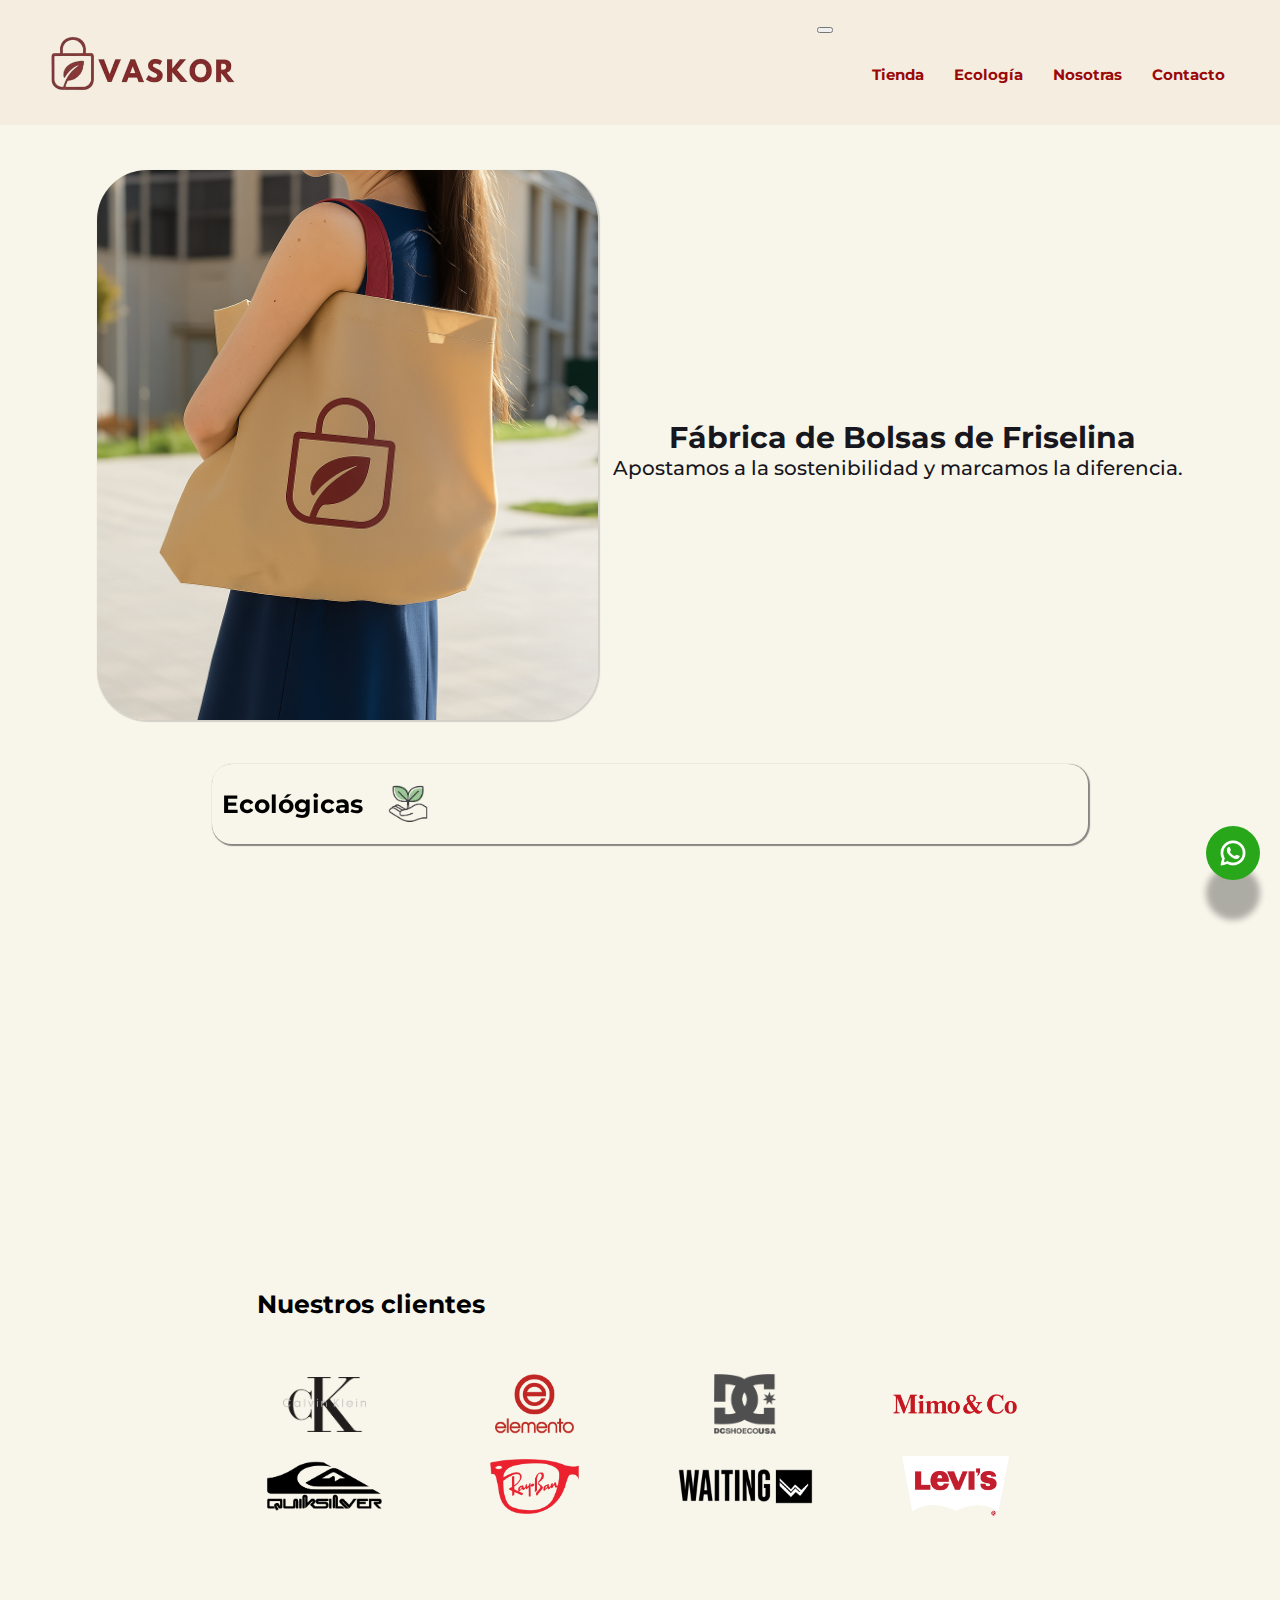
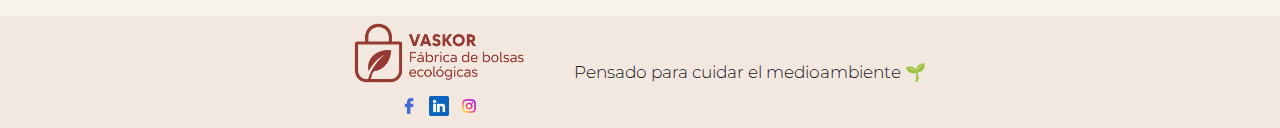
<file: index.html>
<!DOCTYPE html>
<html lang="es">
<head>
   <meta charset="UTF-8">
   <meta name="viewport" content="width=device-width, initial-scale=1.0">
   <link href="https://cdn.jsdelivr.net/npm/bootstrap@5.3.7/dist/css/bootstrap.min.css" rel="stylesheet" integrity="sha384-LN+7fdVzj6u52u30Kp6M/trliBMCMKTyK833zpbD+pXdCLuTusPj697FH4R/5mcr" crossorigin="anonymous">
   <title>Vaskor Bolsas</title>
   <link rel="shortcut icon" href="./assets/imgs/Loguito-removebg-preview.png" type="image/x-icon">
   <link rel="stylesheet" href="./styles/style.css">
   <link href="https://unpkg.com/aos@2.3.1/dist/aos.css" rel="stylesheet">

   <meta name="description" content="Vaskor Bolsas es una empresa líder en la fabricación de bolsas ecológicas de friselinas, personalizadas y reutilizables. Comprometidos con el medio ambiente, ofrecemos soluciones sostenibles en diversos tamaños y colores para empresas, ayudando a reducir el impacto ambiental. Descubre nuestras opciones para promover tu marca de forma ecológica.">
   <meta name="keywords" content="Bolsas ecológicas, Bolsas de tela, Bolsas de Tela No Tejida, Bolsas de TNT, TNT, Bolsas Reutilizables, Bolsas Personalizadas, Fabricante de Bolsas, Vaskor Bolsas, Bolsas Personalizadas Para Empresas, Bolsas Sostenibles, Bolsas al por mayor, Packaging, Curuzú Cuatiá, Corrientes, Argentina, Medio ambiente">
   <meta name="author" content="Cecilia Diaz Schaffer">
   <meta name="owner" content="Vaskor Bolsas">
</head>

<body>
   <header > 
      <div class="encabezado1">
         
         <nav class="navbar navbar-expand-lg ">
            <div class="logo-container">
               <a href="./index.html"><img src="./assets/imgs/logo-removebg-preview.png"alt="el logo de vaskor bolsas" class="logo"> </a>
            </div> 
            <div class="container-fluid">
               <a class="navbar-brand" href="#"></a>
               <button class="navbar-toggler" type="button" data-bs-toggle="collapse" data-bs-target="#navbarNav" aria-controls="navbarNav" aria-expanded="false" aria-label="Toggle navigation">
               <span class="navbar-toggler-icon"></span></button>
               <div class="collapse navbar-collapse" id="navbarNav">
                  <ul class="navbar-nav barradenavegacion">
                     <li class="nav-item">
                        <a class="nav-link" aria-current="page" href="./pages/tienda.html">Tienda</a>
                     </li>
                     <li class="nav-item">
                        <a class="nav-link" href="./pages/ecologia.html">Ecología</a>
                     </li>
                     <li class="nav-item">
                        <a class="nav-link" href="./pages/nosotras.html">Nosotras</a>
                     </li>
                     <li class="nav-item">
                        <a class="nav-link" href="./pages/contacto.html">Contacto</a>
                     </li>
                  </ul>
               </div>
         </div>
         </nav>
      </div>
   </header>

   <main>
      <div class="inicio"> 
         <section class="contenedorImg">
            <img src="./assets/bolsas/Copilot_20250711_211630.png" alt="foto" class="fotoinicio">
         </section>

         <div class="intro">
            <h2 class="fabrica">Fábrica de Bolsas de Friselina</h2>
            <p class="presentacion">Apostamos a la sostenibilidad y marcamos la diferencia.</p>
         </div>
      </div>

      <div class="intro2">
         <section class="imgs " data-aos="fade-right">
            <h3 class="caracteristicas">Ecológicas</h3>
            <img src="./assets/imgs/eco.png" alt="imgeco" class="imagen-caract">
         </section>
         <section class="imgs2" data-aos="fade-left">
            <h3 class="caracteristicas">Reutilizables</h3>
            <img src="./assets/imgs/reu.png" alt="imgreu" class="imagen-caract">
         </section>
         <section class="imgs" data-aos="fade-right">
            <h3 class="caracteristicas">Personalizadas</h3>
            <img src="./assets/imgs/personalizadas.png" alt="imgpers" class="imagen-caract">
         </section>
         <section class="imgs2" data-aos="fade-left">
            <h3 class="caracteristicas">Variedad de tamaños y colores</h3>
            <img src="./assets/imgs/variedades.png" alt="imgvar" class="imagen-caract">
         </section>
      </div>
      
      <div class="nuestrosClientes">
         <h3>Nuestros clientes</h3>
         <div class="clientes">
            <img src="./assets/imgs/CK.png" alt="ck" class="cliente55 imagen-hover ">
            <img src="./assets/imgs/elemento.png" alt="elemento" class="cliente60 imagen-hover ">
            <img src="./assets/imgs/DC.png" alt="DC" class="cliente60 imagen-hover ">
            <img src="./assets/imgs/m&c.png" alt="m&c" class="clienteM imagen-hover ">
            <img src="./assets/imgs/quicksilver.png" alt="quicksilver" class="clienteQ imagen-hover ">
            <img src="./assets/imgs/rayban.png" alt="rayban" class="cliente55 imagen-hover ">
            <img src="./assets/imgs/waiting.png" alt="waiting" class="clienteW imagen-hover ">
            <img src="./assets/imgs/levi's.png" alt="levis" class="cliente60 imagen-hover ">
         </div>
      </div>
   </main>

<footer>
   <div class="contactosFooter">
      <div class="logoContacto">
         <img src="./assets/imgs/logo vaskor fabrica de bolsas ecologicas.png" alt="logofooter" class="logoFooter"> 
         <div class="contactosF">
            <a href="https://www.facebook.com/">
            <img src="./assets/imgs/facebook (1).png" alt="loguitofb" class="logoContacto "></a>

            <a href="https://www.linkedin.com/">
            <img src="./assets/imgs/linkedin.png" alt="loguitolkn" class="logoContacto"></a>

            <a href="https://www.instagram.com/vaskorbolsas_/">
            <img src="./assets/imgs/instagram (1).png" alt="loguitoig" class="logoContacto"></a>
         </div>
      </div>

      <div>
         <p class="piepie">Pensado para cuidar el medioambiente 🌱</p>
      </div>
   </div>

   <a href="https://web.whatsapp.com/" class="bt-wpp" target="_blank" aria-label="Contactanos por Whatsapp"><img src="./assets/imgs/whatsapp (1).png" alt="Whatsapp" class="wpp"></a>
</footer>

<script src="https://unpkg.com/aos@2.3.1/dist/aos.js"></script>
<script>
   AOS.init();
</script>
<script src="https://cdn.jsdelivr.net/npm/bootstrap@5.3.7/dist/js/bootstrap.bundle.min.js" integrity="sha384-ndDqU0Gzau9qJ1lfW4pNLlhNTkCfHzAVBReH9diLvGRem5+R9g2FzA8ZGN954O5Q" crossorigin="anonymous"></script>
</body>
</html>
</file>
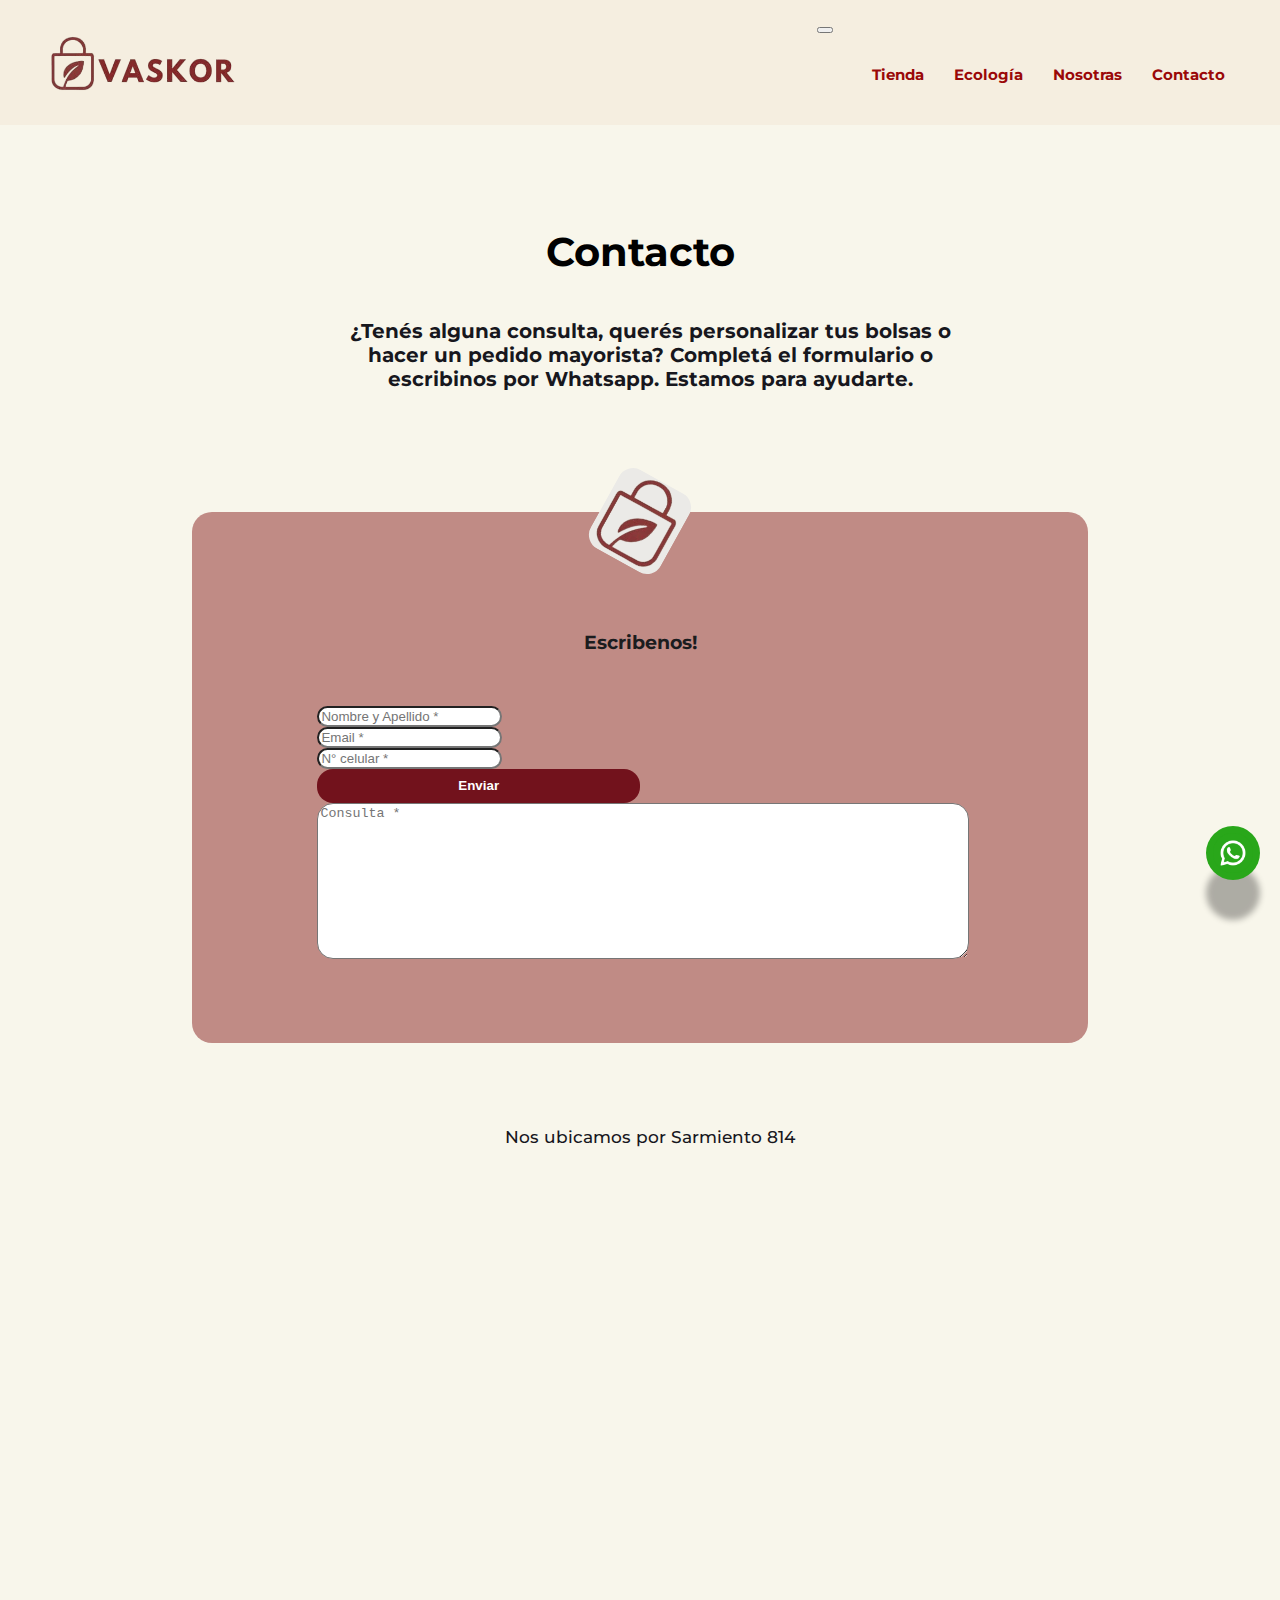
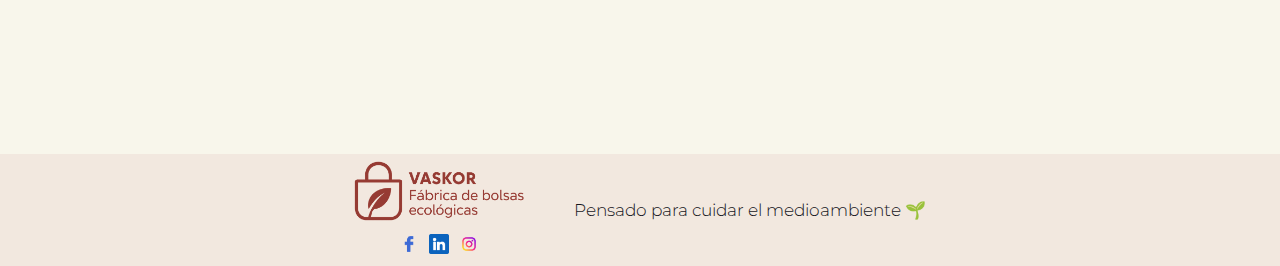
<file: pages/contacto.html>
<!DOCTYPE html>
<html lang="en">
<head>
    <meta charset="UTF-8">
    <meta name="viewport" content="width=device-width, initial-scale=1.0">
    <link href="https://cdn.jsdelivr.net/npm/bootstrap@5.3.7/dist/css/bootstrap.min.css" rel="stylesheet" integrity="sha384-LN+7fdVzj6u52u30Kp6M/trliBMCMKTyK833zpbD+pXdCLuTusPj697FH4R/5mcr" crossorigin="anonymous">
    <title>Vaskor Bolsas - Contacto</title>
    <link rel="shortcut icon" href="../assets/imgs/Loguito-removebg-preview.png" type="image/x-icon">
    <link rel="stylesheet" href="../styles/style.css">
    <meta name="description" content="¿Querés hacer un pedido o tenés dudas? Contactanos en Vaskor Bolsas. Respondemos rápido y asesoramos en todo el proceso. ¡Esbribinos!">
    <meta name="keywords" content="Bolsas ecológicas, Bolsas de tela, Bolsas de Tela No Tejida, Bolsas de TNT, TNT, Bolsas Reutilizables, Bolsas Personalizadas, Fabricante de Bolsas, Vaskor Bolsas, Bolsas Personalizadas Para Empresas, Bolsas Sostenibles, Bolsas al por mayor, Packaging, Curuzú Cuatiá, Corrientes, Argentina, Medio ambiente,Contacto, Contactate, Whatsapp, Sugerencias, Facebook, linkedin, Instagram, Formulario, Consultas de presupuesto, Consultas">
    <meta name="author" content="Cecilia Diaz Schaffer">
    <meta name="owner" content="Vaskor Bolsas">
</head>

<body>
    <header>
        <div class="encabezado1">
            <nav class="navbar navbar-expand-lg ">
                <div class="logo-container">
                    <a href="../index.html"><img src="../assets/imgs/logo-removebg-preview.png"alt="el logo de vaskor bolsas" class="logo"> </a>
                </div> 
                <div class="container-fluid">
                    <a class="navbar-brand" href="#"></a>
                    <button class="navbar-toggler" type="button" data-bs-toggle="collapse" data-bs-target="#navbarNav" aria-controls="navbarNav" aria-expanded="false" aria-label="Toggle navigation">
                    <span class="navbar-toggler-icon"></span></button>
                <div class="collapse navbar-collapse" id="navbarNav">
                    <ul class="navbar-nav barradenavegacion">
                        <li class="nav-item">
                            <a class="nav-link " aria-current="page" href="../pages/tienda.html">Tienda</a>
                        </li>
                        <li class="nav-item">
                            <a class="nav-link" href="../pages/ecologia.html">Ecología</a>
                        </li>
                        <li class="nav-item">
                            <a class="nav-link " href="../pages/nosotras.html">Nosotras</a>
                        </li>
                        <li class="nav-item">
                            <a class="nav-link active" href="#">Contacto</a>
                        </li>
                    </ul>
                </div>
            </div>
        </nav>
    </div>
</header>

<main>
    <div class="contactoinicio">
        <h1 class="contacto">Contacto</h1>
        <h2 class="sub-contacto">¿Tenés alguna consulta, querés personalizar tus bolsas o hacer un pedido mayorista? Completá el formulario o escribinos por Whatsapp. Estamos para ayudarte.</h2>
    </div>
    <div class="container contact-form ">
        <div class="contact-image">
            <img src="../assets/imgs/Loguito-removebg-preview.png" alt="rocket_contact"/>
        </div>
        <form method="post">
            <h3>Escribenos!</h3>
            <div class="row">
                <div class="col-md-6">
                    <div class="form-group">
                        <input type="text" name="txtName" class="form-control" placeholder="Nombre y Apellido *" value="" />
                    </div>
                    <div class="form-group">
                        <input type="text" name="txtEmail" class="form-control" placeholder="Email *" value="" />
                    </div>
                    <div class="form-group">
                        <input type="text" name="txtPhone" class="form-control" placeholder="N° celular *" value="" />
                    </div>
                    <div class="form-group">
                        <input type="submit" name="btnSubmit" class="btnContact" value="Enviar" />
                    </div>
                </div>
                <div class="col-md-6">
                    <div class="form-group">
                        <textarea name="txtMsg" class="form-control" placeholder="Consulta *" style="width: 100%; height: 150px;"></textarea>
                    </div>
                </div>
            </div>
        </form>
    </div>

    <Section class="contactos ">
        <p class="redessociales">Nos ubicamos por Sarmiento 814 </p>
        <iframe class="mapa" src="https://www.google.com/maps/embed?pb=!1m18!1m12!1m3!1d3327.364309447805!2d-58.063841624619386!3d-29.788540275053474!2m3!1f0!2f0!3f0!3m2!1i1024!2i768!4f13.1!3m3!1m2!1s0x9452925c616ab5ad%3A0xf9cc2f168c032746!2sSarmiento%20814%2C%20W3460%20Curuz%C3%BA%20Cuati%C3%A1%2C%20Corrientes!5e1!3m2!1ses!2sar!4v1750044156546!5m2!1ses!2sar" width="600" height="450" style="border:0;" allowfullscreen="" loading="lazy" referrerpolicy="no-referrer-when-downgrade"></iframe>
    </Section>
</main>

<footer>
    <div class="contactosFooter">
        <div class="logoContacto">
            <img src="../assets/imgs/logo vaskor fabrica de bolsas ecologicas.png" alt="logofooter" class="logoFooter"> 
            <div class="contactosF">
                <a href="https://www.facebook.com/">
                <img src="../assets/imgs/facebook (1).png" alt="loguitofb" class="logoContacto "></a>

                <a href="https://www.linkedin.com/">
                <img src="../assets/imgs/linkedin.png" alt="loguitolkn" class="logoContacto"></a>

                <a href="https://www.instagram.com/vaskorbolsas_/">
                <img src="../assets/imgs/instagram (1).png" alt="loguitoig" class="logoContacto"></a>
            </div>
        </div>
            
    <div>
        <p class="piepie">Pensado para cuidar el medioambiente 🌱</p>
    </div>

    <a href="https://web.whatsapp.com/" class="bt-wpp" target="_blank" aria-label="Contactanos por Whatsapp"><img src="../assets/imgs/whatsapp (1).png" alt="Whatsapp" class="wpp"></a>
    </div>
</footer>

<script src="https://cdn.jsdelivr.net/npm/bootstrap@5.3.7/dist/js/bootstrap.bundle.min.js" integrity="sha384-ndDqU0Gzau9qJ1lfW4pNLlhNTkCfHzAVBReH9diLvGRem5+R9g2FzA8ZGN954O5Q" crossorigin="anonymous"></script>
</body>
</html>
</file>
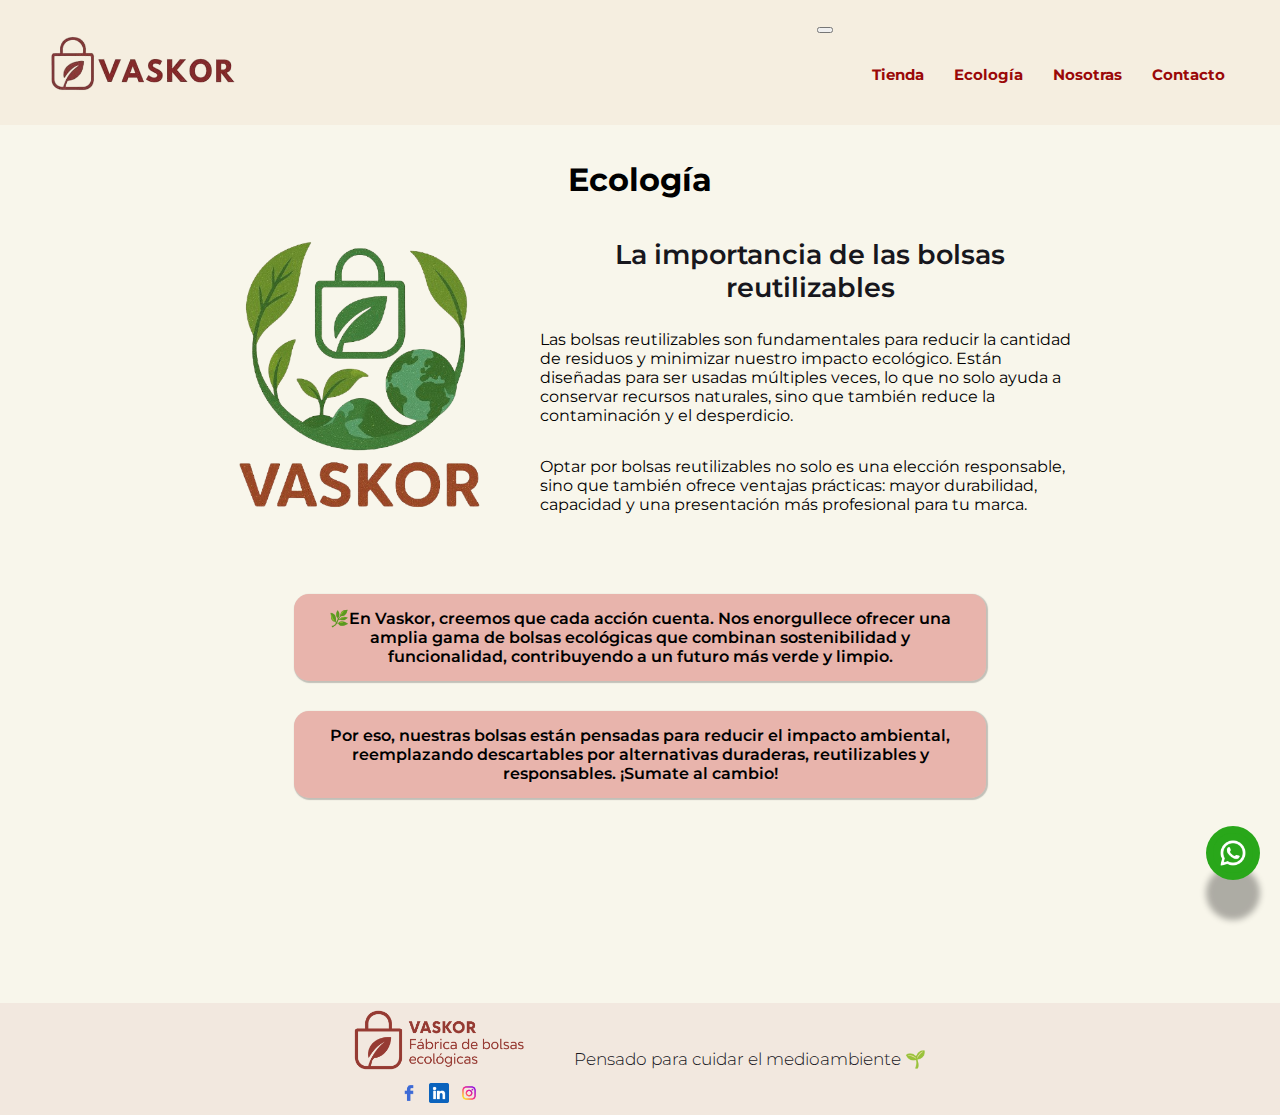
<file: pages/ecologia.html>
<!DOCTYPE html>
<html lang="en">
<head>
    <meta charset="UTF-8">
    <meta name="viewport" content="width=device-width, initial-scale=1.0">
    <link href="https://cdn.jsdelivr.net/npm/bootstrap@5.3.7/dist/css/bootstrap.min.css" rel="stylesheet" integrity="sha384-LN+7fdVzj6u52u30Kp6M/trliBMCMKTyK833zpbD+pXdCLuTusPj697FH4R/5mcr" crossorigin="anonymous">
    <title>Vaskor Bolsas . Ecología</title>
    <link rel="shortcut icon" href="../assets/imgs/Loguito-removebg-preview.png" type="image/x-icon">
    <link rel="stylesheet" href="../styles/style.css">
    <meta name="description" content="En Vaskor Bolsas promovemos el consumo responsable con bolsas reutilizsables y ecoológicas. Elegí una opción sustentable y cuidá el planeta con cada compra.">
    <meta name="keywords" content="Bolsas ecológicas, Bolsas de tela, Bolsas de Tela No Tejida, Bolsas de TNT, TNT, Bolsas Reutilizables, Bolsas Personalizadas, Fabricante de Bolsas, Vaskor Bolsas, Bolsas Personalizadas Para Empresas, Bolsas Sostenibles, Bolsas al por mayor, Packaging, Curuzú Cuatiá, Corrientes, Argentina, Medio ambiente, Eco, Ecológico, Reutilizable, Sostenible, Durabilidad, Recursos Naturales, Verde, Limpio, Descartables, Impacto ambiental">
    <meta name="author" content="Cecilia Diaz Schaffer">
    <meta name="owner" content="Vaskor Bolsas">

</head>
<body>
    <header>
        <div class="encabezado1">
            <nav class="navbar navbar-expand-lg ">
                <div class="logo-container">
                    <a href="../index.html"><img src="../assets/imgs/logo-removebg-preview.png"alt="el logo de vaskor bolsas" class="logo"> </a>
                </div> 
                <div class="container-fluid">
                    <a class="navbar-brand" href="#"></a>
                    <button class="navbar-toggler" type="button" data-bs-toggle="collapse" data-bs-target="#navbarNav" aria-controls="navbarNav" aria-expanded="false" aria-label="Toggle navigation">
                    <span class="navbar-toggler-icon"></span></button>
                    <div class="collapse navbar-collapse" id="navbarNav">
                        <ul class="navbar-nav barradenavegacion">
                            <li class="nav-item">
                                <a class="nav-link " aria-current="page" href="../pages/tienda.html">Tienda</a>
                            </li>
                            <li class="nav-item">
                                <a class="nav-link active" href="#">Ecología</a>
                            </li>
                            <li class="nav-item">
                                <a class="nav-link " href="../pages/nosotras.html">Nosotras</a>
                            </li>
                            <li class="nav-item">
                                <a class="nav-link " href="../pages/contacto.html">Contacto</a>
                            </li>
                        </ul>
                    </div>
                </div>
            </nav>
        </div>
    </header>


    <main>
        <div class="principal ">
            <h1 class="tituloeco">Ecología</h1>
            <div class="contenido-eco">
                <img src="../assets/bolsas/Copilot_20250719_095212-removebg-preview.png" alt="vaskoreco" class="vaskoreco">
                <div class="parrafoseco">
                    <h2 class="subt-eco"> La importancia de las bolsas reutilizables</h2>
                    <p class="parrafo-eco">Las bolsas reutilizables son fundamentales para reducir la cantidad de residuos y minimizar nuestro impacto ecológico. Están diseñadas para ser usadas múltiples veces, lo que no solo ayuda a conservar recursos naturales, sino que también reduce la contaminación y el desperdicio.</p>
                    <p class="parrafo-eco">Optar por bolsas reutilizables no solo es una elección responsable, sino que también ofrece ventajas prácticas: mayor durabilidad, capacidad y una presentación más profesional para tu marca.</p>
                </div>
            </div>
            <div class="contenido-eco2" >
                <p class="parrafo-eco1">🌿En Vaskor, creemos que cada acción cuenta. Nos enorgullece ofrecer una amplia gama de bolsas ecológicas que combinan sostenibilidad y funcionalidad, contribuyendo a un futuro más verde y limpio. </p>
                <p class="parrafo-eco1"> Por eso, nuestras bolsas están pensadas para reducir el impacto ambiental, reemplazando descartables por alternativas duraderas, reutilizables y responsables. ¡Sumate al cambio!</p>
            </div>
        </div>
    </main>

    <footer>
        <div class="contactosFooter">
            <div class="logoContacto">
                <img src="../assets/imgs/logo vaskor fabrica de bolsas ecologicas.png" alt="logofooter" class="logoFooter"> 
                <div class="contactosF">
                    <a href="https://www.facebook.com/">
                    <img src="../assets/imgs/facebook (1).png" alt="loguitofb" class="logoContacto "></a>

                    <a href="https://www.linkedin.com/">
                    <img src="../assets/imgs/linkedin.png" alt="loguitolkn" class="logoContacto"></a>

                    <a href="https://www.instagram.com/vaskorbolsas_/">
                    <img src="../assets/imgs/instagram (1).png" alt="loguitoig" class="logoContacto"></a>
                </div>
            </div>
                
            <div>
                <p class="piepie">Pensado para cuidar el medioambiente 🌱</p>
            </div>
        </div>
    <a href="https://web.whatsapp.com/" class="bt-wpp" target="_blank" aria-label="Contactanos por Whatsapp"><img src="../assets/imgs/whatsapp (1).png" alt="Whatsapp" class="wpp"></a>
    </footer>
<script src="https://cdn.jsdelivr.net/npm/bootstrap@5.3.7/dist/js/bootstrap.bundle.min.js" integrity="sha384-ndDqU0Gzau9qJ1lfW4pNLlhNTkCfHzAVBReH9diLvGRem5+R9g2FzA8ZGN954O5Q" crossorigin="anonymous"></script>

</body>
</html>
</file>
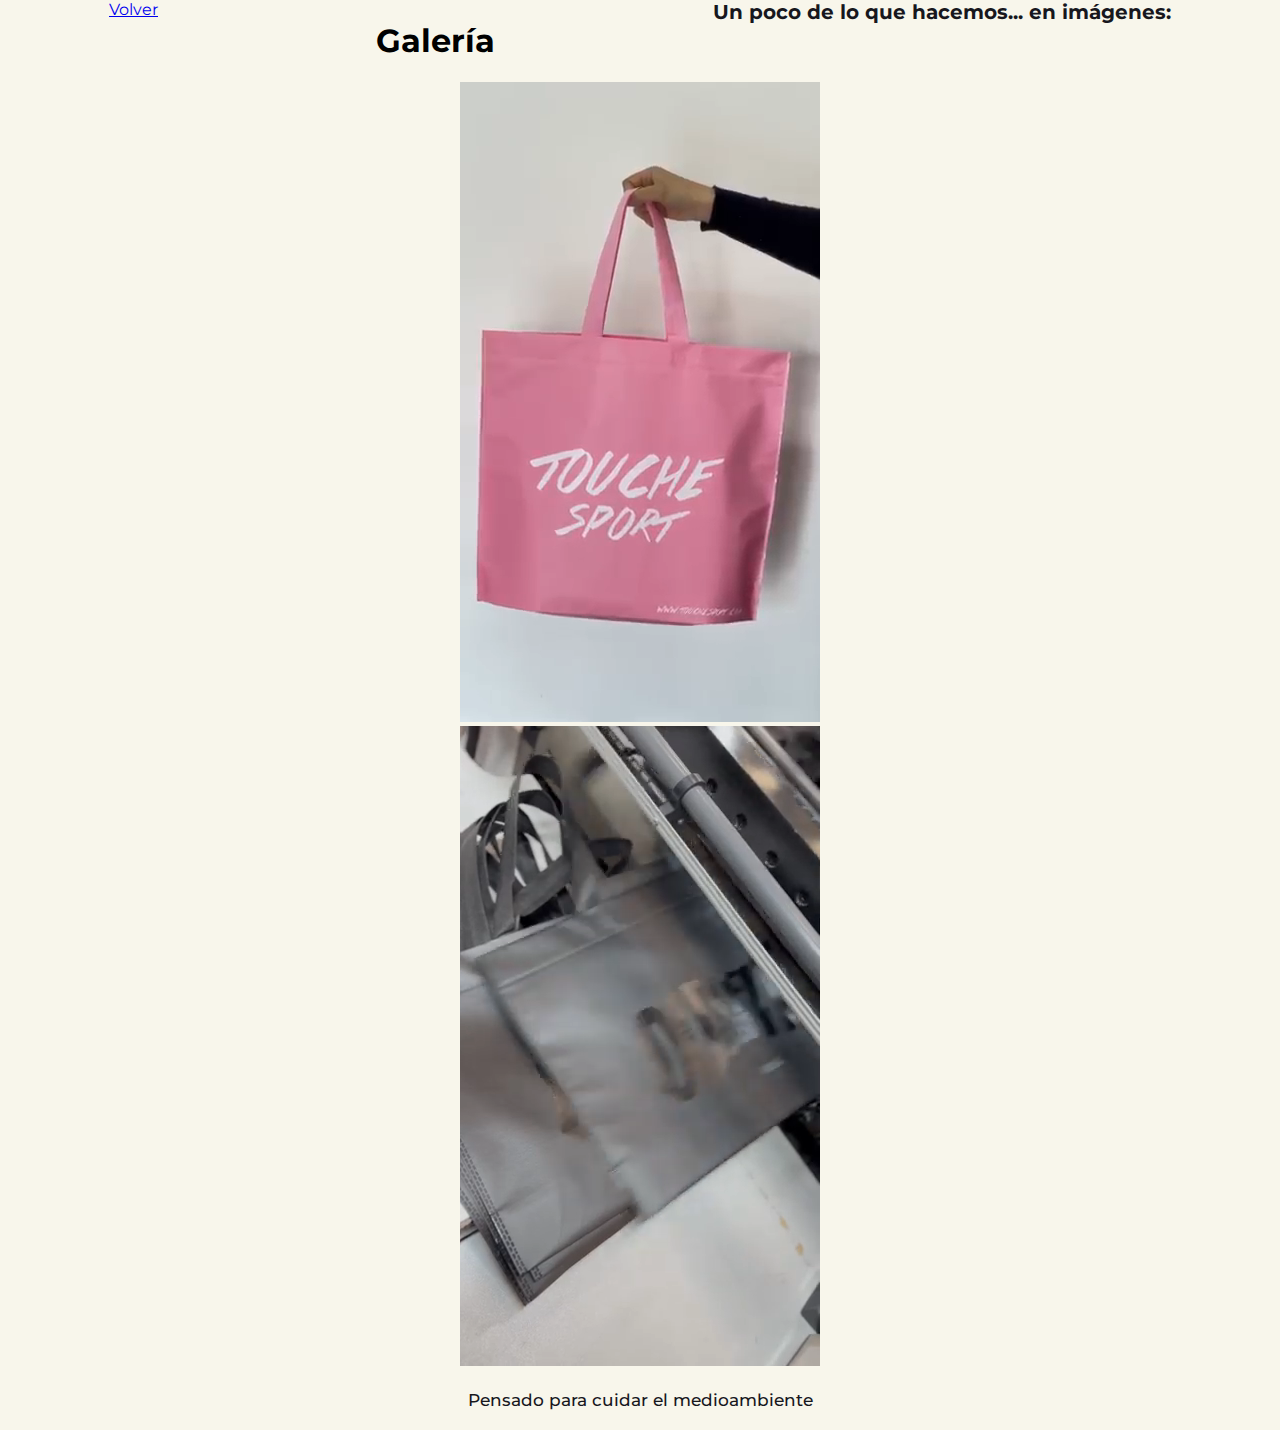
<file: pages/galeria.html>
<!DOCTYPE html>
<html lang="en">
<head>
    <meta charset="UTF-8">
    <meta name="viewport" content="width=device-width, initial-scale=1.0">
    <title>Vaskor Bolsas . Galería</title>
    <link rel="shortcut icon" href="../assets/imgs/Loguito-removebg-preview.png" type="image/x-icon">
    <link rel="stylesheet" href="../styles/styles.css">
</head>
<body>
    <header class="encabezado-galeria">
        <nav class="volverinicio">   
            <a href="../index.html" class="pie-vaskor">Volver</a></nav>
        <h1 class="galeria">Galería</h1>
        <h2 class="parrafo-galeria">Un poco de lo que hacemos... en imágenes:</h2>
        
    </header>
</body>

    <main class="videos">
        <section>
            <video src="../assets/bolsas/4.mp4" muted autoplay loop class="video1"></video>
        </section>

        <section>
            <video src="../assets/bolsas/5.mp4" muted autoplay loop class="video1"></video> 
        </section>

    </main>


    <footer class="footer">
        <p class="piepie">Pensado para cuidar el medioambiente</p>
    </footer>
</html>
</file>
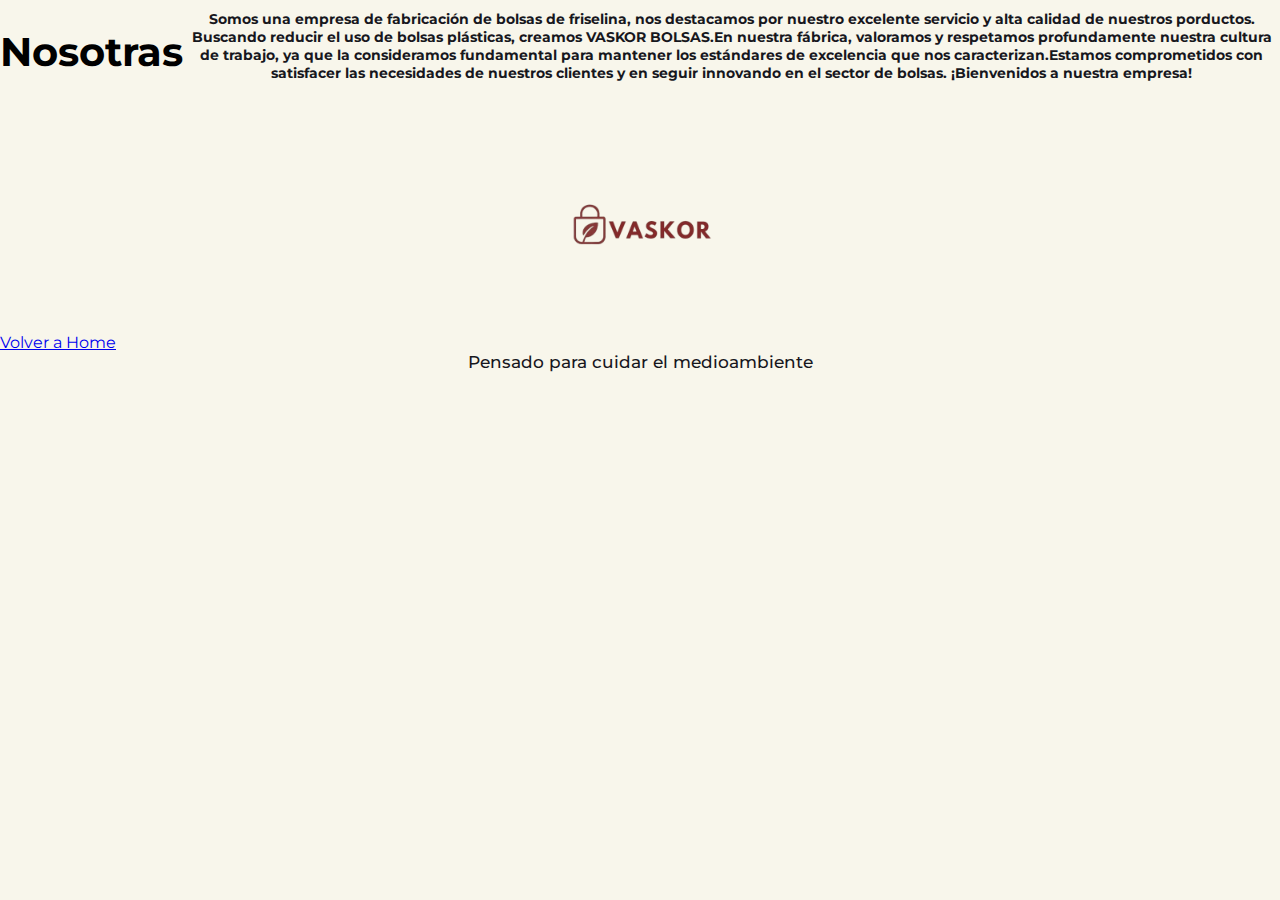
<file: pages/nosotros.html>
<!DOCTYPE html>
<html lang="en">
<head>
    <meta charset="UTF-8">
    <meta name="viewport" content="width=device-width, initial-scale=1.0">
    <title>Vaskor Bolsas - Nosotros</title>
    <link rel="stylesheet" href="../styles/styles.css">
</head>
<body>
    <header>
    <h1 class="nosotras">Nosotras</h1>
    <p class="parrafo-nosotras1">Somos una empresa de fabricación de bolsas de friselina, nos destacamos por nuestro excelente servicio y alta calidad de nuestros porductos. Buscando reducir el uso de bolsas plásticas, creamos VASKOR BOLSAS.En nuestra fábrica, valoramos y respetamos profundamente nuestra cultura de trabajo, ya que la consideramos fundamental para mantener los estándares de excelencia que nos caracterizan.Estamos comprometidos con satisfacer las necesidades de nuestros clientes y en seguir innovando en el sector de bolsas. ¡Bienvenidos a nuestra empresa!</p>
</header>
</body>

<main>  
    <section>
<img src="../imgs/logo-removebg-preview.png" alt="logo2" class="logonosotras">
    </section>
</main>

    <footer>
    <a href="../index.html" class="pie-vaskor">Volver a Home</a>
    <p class="piepie">Pensado para cuidar el medioambiente</p>
</footer>
</html>
</file>
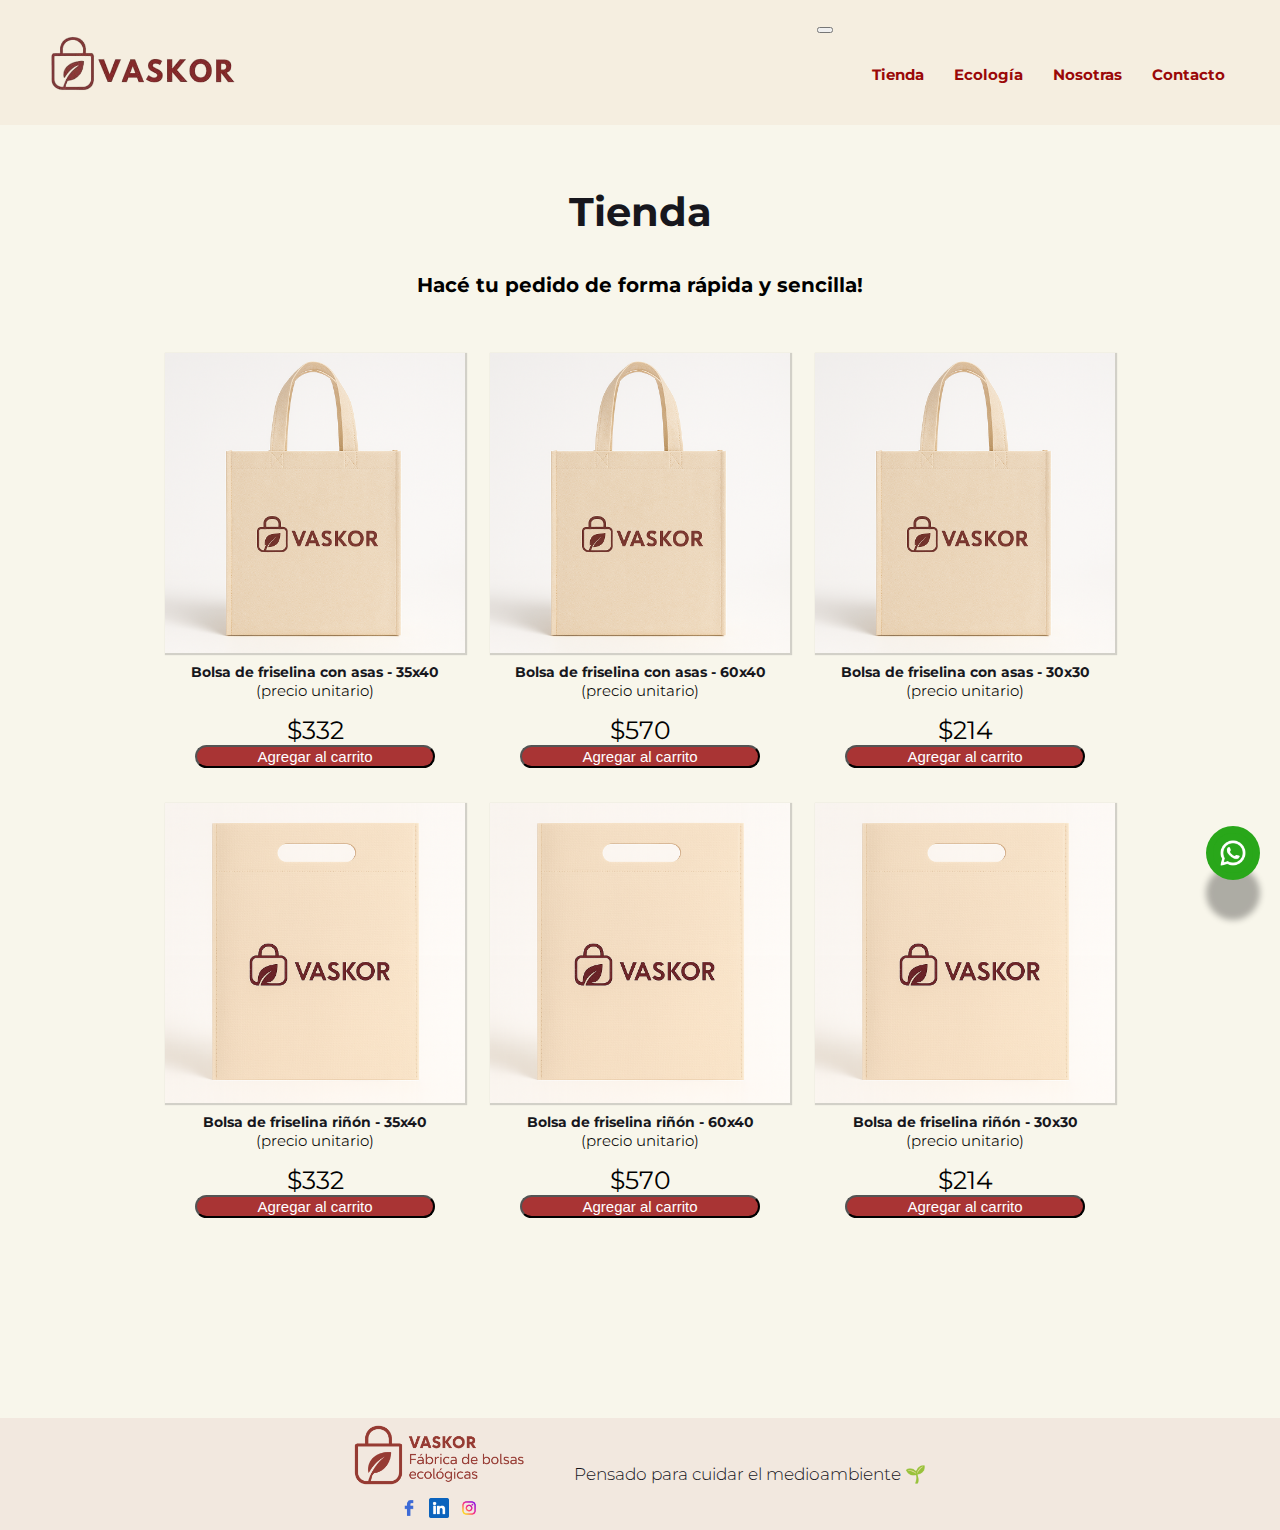
<file: pages/tienda.html>
<!DOCTYPE html>
<html lang="en">
<head>
    <meta charset="UTF-8">
    <meta name="viewport" content="width=device-width, initial-scale=1.0">
    <link href="https://cdn.jsdelivr.net/npm/bootstrap@5.3.7/dist/css/bootstrap.min.css" rel="stylesheet" integrity="sha384-LN+7fdVzj6u52u30Kp6M/trliBMCMKTyK833zpbD+pXdCLuTusPj697FH4R/5mcr" crossorigin="anonymous">
    <title>Vaskor Bolsas - Tienda</title>
    <link rel="shortcut icon" href="../assets/imgs/Loguito-removebg-preview.png" type="image/x-icon">
    <link rel="stylesheet" href="../styles/style.css">

    <meta name="description" content="Comprá tus bolsas Vaskor 100% online. Elegí modelos, envianos tu diseño para personalizarlo y recibí tu pedido en todo el país. Atención directa y sin intermediarios.">
    <meta name="keywords" content="Bolsas ecológicas, Bolsas de tela, Bolsas de Tela No Tejida, Bolsas de TNT, TNT, Bolsas Reutilizables, Bolsas Personalizadas, Fabricante de Bolsas, Vaskor Bolsas, Bolsas Personalizadas Para Empresas, Bolsas Sostenibles, Bolsas al por mayor, Packaging, Curuzú Cuatiá, Corrientes, Argentina, Medio ambiente, Personalizado, Tienda, Diseño, Envío,">
    <meta name="author" content="Cecilia Diaz Schaffer">
    <meta name="owner" content="Vaskor Bolsas">

</head>

<body>
    <header >
        <div class="encabezado1">
            <nav class="navbar navbar-expand-lg ">
            <div class="logo-container">
                <a href="../index.html"><img src="../assets/imgs/logo-removebg-preview.png"alt="el logo de vaskor bolsas" class="logo"> </a>
            </div> 
                <div class="container-fluid">
                    <a class="navbar-brand" href="#"></a>
                    <button class="navbar-toggler" type="button" data-bs-toggle="collapse" data-bs-target="#navbarNav" aria-controls="navbarNav" aria-expanded="false" aria-label="Toggle navigation">
                    <span class="navbar-toggler-icon"></span></button>
                    <div class="collapse navbar-collapse" id="navbarNav">
                        <ul class="navbar-nav barradenavegacion">
                            <li class="nav-item">
                                <a class="nav-link active" aria-current="page" href="#">Tienda</a>
                            </li>
                            <li class="nav-item">
                                <a class="nav-link" href="../pages/ecologia.html">Ecología</a>
                            </li>
                            <li class="nav-item">
                                <a class="nav-link" href="../pages/nosotras.html">Nosotras</a>
                            </li>
                            <li class="nav-item">
                                <a class="nav-link" href="../pages/contacto.html">Contacto</a>
                            </li>
                        </ul>
                    </div>
                </div>
            </nav>
        </div>
    </header>

<Main>
    <div class="principal">
            <h1 class="titulotienda">Tienda</h1>
            <h2 class="subtitulotienda">Hacé tu pedido de forma rápida y sencilla!</h2>
        <div class="tienda">
            <Section class="tiendaenorden">
                <img src="../assets/bolsas/bolsa asas.png" alt="bolsadefriselina" class="fotodebolsa">
                <p class="descripcion">Bolsa de friselina con asas - 35x40</p>
                <p class="unitario">(precio unitario)</p>
                <p class="precio">$332</p>
                <button class="comprar">Agregar al carrito</button>
            </Section>
            <Section class="tiendaenorden "  >
                <img src="../assets/bolsas/bolsa asas.png" alt="bolsadefriselina" class="fotodebolsa">
                <p class="descripcion">Bolsa de friselina con asas - 60x40</p>
                <p class="unitario">(precio unitario)</p>
                <p class="precio">$570</p>
                <button class="comprar">Agregar al carrito</button>
            </Section>
            <Section class="tiendaenorden " >
                <img src="../assets/bolsas/bolsa asas.png" alt="bolsadefriselina" class="fotodebolsa">
                <p class="descripcion">Bolsa de friselina con asas - 30x30</p>
                <p class="unitario">(precio unitario)</p>
                <p class="precio">$214</p>
                <button class="comprar">Agregar al carrito</button>
            </Section>
            <Section class="tiendaenorden" >
                <img src="../assets/bolsas/bolsa riñon.png" alt="bolsadefriselina" class="fotodebolsa">
                <p class="descripcion">Bolsa de friselina riñón - 35x40</p>
                <p class="unitario">(precio unitario)</p>
                <p class="precio">$332</p>
                <button class="comprar">Agregar al carrito</button>
            </Section>
            <Section class="tiendaenorden " >
                <img src="../assets/bolsas/bolsa riñon.png" alt="bolsadefriselina" class="fotodebolsa">
                <p class="descripcion">Bolsa de friselina riñón - 60x40</p>
                <p class="unitario">(precio unitario)</p>
                <p class="precio">$570</p>
                <button class="comprar">Agregar al carrito</button>
            </Section>
            <Section class="tiendaenorden " >
                <img src="../assets/bolsas/bolsa riñon.png" alt="bolsadefriselina" class="fotodebolsa">
                <p class="descripcion">Bolsa de friselina riñón - 30x30</p>
                <p class="unitario">(precio unitario)</p>
                <p class="precio">$214</p>
                <button class="comprar">Agregar al carrito</button>
            </Section>
        </div>
    </div>
</Main>

<footer>
    <div class="contactosFooter">
        <div class="logoContacto">
            <img src="../assets/imgs/logo vaskor fabrica de bolsas ecologicas.png" alt="logofooter" class="logoFooter"> 
            <div class="contactosF">
                <a href="https://www.facebook.com/">
                <img src="../assets/imgs/facebook (1).png" alt="loguitofb" class="logoContacto "></a>

                <a href="https://www.linkedin.com/">
                <img src="../assets/imgs/linkedin.png" alt="loguitolkn" class="logoContacto"></a>

                <a href="https://www.instagram.com/vaskorbolsas_/">
                <img src="../assets/imgs/instagram (1).png" alt="loguitoig" class="logoContacto"></a>
            </div>
        </div>
            
        <div>
            <p class="piepie">Pensado para cuidar el medioambiente 🌱</p>
        </div>
    </div>

    <a href="https://web.whatsapp.com/" class="bt-wpp" target="_blank" aria-label="Contactanos por Whatsapp"><img src="../assets/imgs/whatsapp (1).png" alt="Whatsapp" class="wpp"></a>
</footer>

<script src="https://cdn.jsdelivr.net/npm/bootstrap@5.3.7/dist/js/bootstrap.bundle.min.js" integrity="sha384-ndDqU0Gzau9qJ1lfW4pNLlhNTkCfHzAVBReH9diLvGRem5+R9g2FzA8ZGN954O5Q" crossorigin="anonymous"></script>
</body>
</html>
</file>
<file: styles/style.css>
@import url("https://fonts.googleapis.com/css2?family=Montserrat:ital,wght@0,100..900;1,100..900&display=swap");
header {
  display: flex;
  justify-content: space-around;
  flex-direction: column;
  background-color: rgb(245, 238, 224);
}
header .encabezado1 {
  display: flex;
  position: relative;
  justify-content: flex-end;
  align-items: center;
  width: 100%;
  margin-top: 15px;
  margin-bottom: 10px;
}
header .encabezado1 .navbar {
  display: flex;
  justify-content: space-between;
  align-items: center;
  flex-wrap: nowrap;
  width: 100%;
  max-width: 1200px;
  margin: 0 auto;
}
header .encabezado1 .navbar .logo-container .logo {
  height: 70px;
  width: auto;
  display: block;
}
header .encabezado1 .navbar .navbar-collapse {
  flex-direction: row-reverse;
}
header .encabezado1 .navbar .navbar-collapse .loguito {
  height: 30px;
}
header .encabezado1 .navbar .barradenavegacion {
  display: flex;
  list-style: none;
}
header .encabezado1 .navbar .barradenavegacion li a {
  text-decoration: none;
  padding: 15px;
  display: block;
}

main {
  display: flex;
  align-items: center;
  flex-direction: column;
  margin-top: 35px;
  margin-bottom: 100px;
}
main .inicio {
  display: flex;
  justify-content: center;
  margin: 0 auto;
  column-gap: 15px;
}
main .inicio .contenedorImg .fotoinicio {
  margin: 10px auto;
  height: 550px;
  border-radius: 50px;
  box-shadow: 1px 1px 1px 1px rgba(60, 60, 60, 0.2);
}
main .inicio .intro {
  display: flex;
  justify-content: center;
  margin: 0 auto;
  flex-direction: column;
}
main .inicio .intro .fabrica {
  text-align: center;
}
main .inicio .intro .presentacion {
  text-align: center;
}
main .intro2 {
  display: flex;
  flex-direction: column;
  justify-content: center;
  margin: 30px auto;
  width: 70%;
  gap: 30px;
}
main .intro2 .imgs {
  display: flex;
  align-items: center;
}
main .intro2 .imgs .caracteristicas {
  text-align: center;
  font-size: 25px;
  font-weight: bold;
}
main .intro2 .imgs .imagen-caract {
  height: 50px;
  margin-left: 20px;
}
main .intro2 .imgs2 {
  display: flex;
  justify-content: flex-start;
  flex-direction: row-reverse;
  align-items: center;
}
main .intro2 .imgs2 .caracteristicas {
  text-align: center;
  font-size: 25px;
  font-weight: bold;
}
main .intro2 .imgs2 .imagen-caract {
  height: 50px;
  margin-right: 20px;
}
main .nuestrosClientes {
  display: flex;
  flex-direction: column;
  margin-top: 60px;
}
main .nuestrosClientes h3 {
  font-size: 25px;
}
main .nuestrosClientes .clientes {
  margin-top: 30px;
  display: grid;
  grid-template-columns: 1fr 1fr 1fr 1fr;
  gap: 22px 75px;
  align-items: center;
  justify-items: center;
}
main .nuestrosClientes .clientes .cliente55 {
  height: 55px;
}
main .nuestrosClientes .clientes .cliente60 {
  height: 60px;
}
main .nuestrosClientes .clientes .clienteM {
  height: 20px;
}
main .nuestrosClientes .clientes .clienteQ {
  height: 50px;
}
main .nuestrosClientes .clientes .clienteW {
  height: 35px;
}
main .nuestrosClientes .clientes .imagen-hover {
  transition: transform 0.3s ease, opacity 0.3s ease;
}
main .nuestrosClientes .clientes .imagen-hover:hover {
  transform: scale(1.05);
  opacity: 0.8;
}
main .principal {
  display: flex;
  justify-content: center;
  margin: 0 auto;
  flex-direction: column;
  align-items: center;
  width: 100%;
}
main .principal .titulotienda {
  font-size: 40px;
  color: rgb(23, 23, 29);
}
main .principal .subtitulotienda {
  font-size: 20px;
  margin-top: 10px;
}
main .principal .tienda {
  margin-top: 30px;
  margin-bottom: 100px;
  display: grid;
  grid-template-columns: 1fr 1fr 1fr;
  gap: 25px;
}
main .principal .tienda .tiendaenorden {
  display: flex;
  flex-direction: column;
  align-items: center;
}
main .principal .tienda .fotodebolsa {
  margin-top: 10px;
  height: 300px;
  box-shadow: 1px 1px 1px 1px rgba(60, 60, 60, 0.2);
}
main .principal .tienda .descripcion {
  text-align: center;
  margin-top: 10px;
}
main .principal .tienda .unitario {
  text-align: center;
  font-size: 15px;
  font-weight: 350;
  margin-top: 0;
}
main .principal .tienda .precio {
  margin: 0 auto;
  font-size: 25px;
}
main .principal .tienda .comprar {
  width: 80%;
  margin: 0 auto;
  background-color: #a93434;
  color: white;
  font-size: 15px;
  border-radius: 20px;
}
main .principal .tituloeco {
  font-weight: bolder;
  text-align: center;
  width: 100%;
  margin: 0 auto 20px;
}
main .principal .contenido-eco {
  display: flex;
  align-items: center;
  margin: 0 200px 50px;
}
main .principal .contenido-eco .vaskoreco {
  height: 320px;
}
main .principal .contenido-eco .parrafoseco {
  display: flex;
  flex-direction: column;
  margin-left: 20px;
}
main .principal .contenido-eco .parrafoseco .subt-eco {
  color: rgb(23, 23, 29);
  font-size: 27px;
  margin: 10px auto;
  text-align: center;
  font-weight: 600;
}
main .principal .contenido-eco .parrafoseco .parrafo-eco {
  text-align: left;
  font-size: 16px;
}
main .principal .contenido-eco2 {
  display: flex;
  flex-direction: column;
  gap: 20px;
  margin: 0 60px 100px;
}
main .principal .contenido-eco2 .parrafo-eco1 {
  text-align: center;
  margin: 5px auto;
  padding: 15px;
  width: 57%;
  font-size: 16px;
  box-shadow: 1px 1px 1px 1px rgba(60, 60, 60, 0.286);
  background-color: rgba(190, 8, 8, 0.2745098039);
  font-weight: 600;
  border-radius: 15px;
}
main .contenidoPNosotras {
  margin-bottom: 50px;
}
main .contenidoPNosotras .nosotras {
  text-align: center;
  font-size: 40px;
}
main .contenidoPNosotras .parrafosnos {
  display: flex;
  flex-direction: row;
  align-items: center;
  margin: 10px auto;
  padding: 10px;
}
main .contenidoPNosotras .parrafosnos .parrafo-nosotras, main .contenidoPNosotras .parrafosnos .contenidoTNosotras .parrafo-nosotras3, main .contenidoTNosotras .contenidoPNosotras .parrafosnos .parrafo-nosotras3, main .contenidoPNosotras .parrafosnos .contenidoSNosotras .parrafo-nosotras2, main .contenidoSNosotras .contenidoPNosotras .parrafosnos .parrafo-nosotras2 {
  width: 50%;
  text-align: left;
  margin-left: 25px;
}
main .contenidoPNosotras .parrafosnos .logonosotras {
  height: 270px;
  margin: 0 auto;
  margin-top: 30px;
  border-radius: 30px;
}
main .contenidoSNosotras {
  display: flex;
  align-items: center;
  gap: 20px;
  margin-bottom: 50px;
}
main .contenidoSNosotras .gFabrica {
  display: grid;
  grid-template-columns: 1fr 1fr;
  gap: 20px;
  margin-left: 20px;
  justify-items: stretch;
}
main .contenidoSNosotras .gFabrica .fotoFabrica {
  height: 200px;
  border-radius: 30px;
}
main .contenidoTNosotras {
  display: flex;
  flex-direction: column;
  align-items: center;
  width: 70%;
  margin-bottom: 100px;
}
main .contenidoTNosotras .parrafo-nosotras3 {
  text-align: center;
}
main .contenidoTNosotras .videosF {
  display: flex;
  align-items: stretch;
  gap: 50px;
}
main .contenidoTNosotras .videosF .videoFabrica {
  height: 370px;
  border-radius: 30px;
}
main .contactoinicio {
  display: flex;
  justify-content: center;
  margin: 40px auto;
  flex-direction: column;
  align-items: center;
}
main .contactoinicio .contacto {
  font-size: 40px;
  text-align: center;
}
main .contactoinicio .sub-contacto {
  font-size: 20px;
  text-align: center;
  width: 50%;
  color: rgb(23, 23, 29);
  margin-left: 20px;
}
main .contact-form .row .col-md-6 {
  display: flex;
  justify-content: space-between;
  flex-direction: column;
}
main .contactos {
  display: flex;
  flex-direction: column;
  align-items: center;
  font-size: 17px;
  color: rgb(23, 23, 29);
  font-weight: 500;
  margin-left: 20px;
}
main .contactos .redessociales {
  text-align: center;
  margin-top: 20px;
  font-size: 17px;
}
main .contactos .mapa {
  display: block;
  margin: 0 auto;
  border-radius: 10px;
  margin-top: 20px;
  margin-bottom: 20px;
}

footer {
  display: flex;
  align-items: center;
  margin: 0 auto;
  width: 100%;
  background-color: rgba(237, 220, 212, 0.532);
}
footer .bt-wpp {
  position: fixed;
  bottom: 20px;
  right: 20px;
  background-color: #29a71a;
  border-radius: 50%;
  padding: 7px;
  box-shadow: 0 40px 6px rgba(0, 0, 0, 0.3);
  z-index: 1000;
  display: flex;
  align-items: center;
  justify-content: center;
}
footer .bt-wpp .wpp {
  width: 40px;
  height: 40px;
}
footer .bt-wpp:hover {
  transform: scale(1.1);
  transition: transform 0.2 ease;
}
footer .contactosFooter {
  display: flex;
  margin: 7px auto;
  gap: 50px;
  align-items: center;
}
footer .contactosFooter .logoContacto {
  display: flex;
  flex-direction: column;
  row-gap: 8px;
  align-items: center;
}
footer .contactosFooter .logoContacto .logoFooter {
  height: 60px;
}
footer .contactosFooter .logoContacto .contactosF {
  display: flex;
}
footer .contactosFooter .logoContacto .contactosF .logoContacto {
  height: 20px;
  margin: 5px;
}

.imgs {
  box-shadow: 1px 1px 1px 1px rgba(60, 60, 60, 0.6);
  margin: 0 0 0 20px;
  padding: 0 0 0 10px;
  border-radius: 20px;
}

.imgs2 {
  box-shadow: 1px 1px 1px 1px rgba(60, 60, 60, 0.6);
  margin: 0 20px 0 0;
  padding: 0 10px 0 0;
  border-radius: 20px;
}

.barradenavegacion li a {
  color: rgb(154, 8, 8);
  font-size: 15px;
  font-weight: bold;
  margin: 0;
}

.piepie {
  color: rgb(23, 23, 29);
  font-size: 17px;
  font-weight: 300;
  margin: 0 auto;
}

.fabrica {
  color: rgb(23, 23, 29);
  font-size: 30px;
  font-weight: 0;
  margin: 5px 0 0 10px;
}

.presentacion {
  color: rgb(23, 23, 29);
  font-size: 20px;
  font-weight: 500;
  margin: 0 auto;
}

.descripcion {
  color: rgb(23, 23, 29);
  font-size: 14px;
  font-weight: bold;
  margin: 10px auto 0;
}

.titulogaleria {
  color: rgb(23, 23, 29);
  font-size: 40px;
  font-weight: 0;
  margin: 0 auto 20px;
}

.parrafo-nosotras {
  color: rgb(23, 23, 29);
  font-size: 16px;
  font-weight: 500;
  margin: 20px 0 15px;
}

.parrafo-nosotras2 {
  color: rgb(23, 23, 29);
  font-size: 16px;
  font-weight: 500;
  margin: 20px 0 15px;
}

.parrafo-nosotras3 {
  color: rgb(23, 23, 29);
  font-size: 16px;
  font-weight: 500;
  margin: 20px 0 15px;
}

@media (max-width: 480px) {
  header .encabezado1 .navbar {
    flex-direction: column;
  }
}
@media (max-width: 480px) {
  header .encabezado1 .navbar .container-fluid {
    flex-direction: column;
    flex-wrap: wrap;
  }
}
@media (max-width: 768px) {
  header .encabezado1 .navbar .barradenavegacion {
    flex-direction: row;
  }
}
@media (max-width: 480px) {
  header .encabezado1 .navbar .barradenavegacion {
    flex-direction: column;
  }
}

@media (max-width: 768px) {
  main .inicio {
    flex-direction: column;
    gap: 20px;
  }
}
@media (max-width: 768px) {
  main .inicio .contenedorImg {
    margin: 0 auto;
  }
}
@media (max-width: 480px) {
  main .inicio .contenedorImg .fotoinicio {
    height: auto;
    width: 90%;
    margin: 0 auto;
    display: block;
  }
}
@media (max-width: 768px) {
  main .inicio .intro {
    width: 70%;
  }
}
@media (max-width: 768px) {
  main .nuestrosClientes {
    margin: 60px 16px 60px 16px;
  }
}
@media (max-width: 480px) {
  main .nuestrosClientes {
    align-items: center;
  }
}
@media (max-width: 480px) {
  main .nuestrosClientes .clientes {
    grid-template-columns: 1fr 1fr;
  }
}
@media (max-width: 768px) {
  main .principal .titulotienda {
    font-size: 35px;
  }
}
@media (max-width: 480px) {
  main .principal .titulotienda {
    font-size: 33px;
  }
}
@media (max-width: 768px) {
  main .principal .subtitulotienda {
    font-size: 15px;
  }
}
@media (max-width: 768px) {
  main .principal .tienda {
    grid-template-columns: 1fr 1fr;
  }
}
@media (max-width: 480px) {
  main .principal .tienda {
    grid-template-columns: 1fr;
  }
}
@media (max-width: 1024px) {
  main .principal .contenido-eco {
    margin: 0 100px 50px;
  }
}
@media (max-width: 768px) {
  main .principal .contenido-eco {
    flex-direction: column;
    gap: 50px;
  }
}
@media (max-width: 768px) {
  main .principal .contenido-eco .vaskoreco {
    margin: 0;
  }
}
@media (max-width: 480px) {
  main .principal .contenido-eco2 {
    margin: 0 auto;
  }
}
@media (max-width: 768px) {
  main .principal .contenido-eco2 .parrafo-eco1 {
    width: 80%;
  }
}
@media (max-width: 480px) {
  main .principal .contenido-eco2 .parrafo-eco1 {
    width: 70%;
  }
}
@media (max-width: 480px) {
  main .contenidoPNosotras .parrafosnos {
    flex-direction: column;
  }
}
@media (max-width: 480px) {
  main .contenidoPNosotras .parrafosnos .parrafo-nosotras {
    width: 90%;
  }
}
@media (max-width: 480px) {
  main .contenidoSNosotras {
    flex-direction: column-reverse;
  }
}
@media (max-width: 480px) {
  main .contenidoSNosotras .gFabrica {
    margin: 0 auto;
  }
}
@media (max-width: 480px) {
  main .contenidoSNosotras .gFabrica .fotoFabrica {
    height: 140px;
  }
}
@media (max-width: 480px) {
  main .contenidoSNosotras .parrafo-nosotras2 {
    width: 85%;
  }
}
@media (max-width: 480px) {
  main .contenidoTNosotras .parrafo-nosotras3 {
    width: 122%;
  }
}
@media (max-width: 480px) {
  main .contenidoTNosotras .videosF {
    width: 142%;
    column-gap: 35px;
    row-gap: 15px;
    flex-wrap: wrap;
    justify-content: center;
    flex-direction: row;
  }
}
@media (max-width: 480px) {
  main .contenidoTNosotras .videosF .videoFabrica {
    height: 315px;
  }
}
@media (max-width: 768px) {
  main .contactoinicio .sub-contacto {
    width: 95%;
  }
}
@media (max-width: 768px) {
  main .contact-form {
    margin-top: 6%;
  }
}
@media (max-width: 480px) {
  main .contact-form {
    margin-top: 10%;
  }
}
@media (max-width: 480px) {
  main .contact-form .row {
    gap: 10px;
  }
}
@media (max-width: 480px) {
  main .contact-form .row .col-md-6 {
    gap: 5px;
  }
}
@media (max-width: 480px) {
  main .contactos .mapa {
    width: 350px;
  }
}

@media (max-width: 480px) {
  footer .contactosFooter {
    margin: 7px 9px;
  }
}

.contact-form {
  background: rgba(137, 35, 35, 0.5098039216);
  margin-top: 5%;
  margin-bottom: 5%;
  width: 70%;
  border-radius: 20px;
}
.contact-form .contact-image {
  text-align: center;
}
.contact-form .contact-image img {
  border-radius: 1rem;
  background-color: #ebeae7;
  height: 90px;
  margin-top: -4%;
  transform: rotate(29deg);
}
.contact-form form {
  padding: 14%;
}
.contact-form form h3 {
  margin-bottom: 8%;
  margin-top: -10%;
  text-align: center;
  color: rgb(27, 28, 30);
}
.contact-form form .row {
  margin-bottom: -7%;
}
.contact-form form .row .form-control {
  border-radius: 1rem;
}
.contact-form form .row .btnContact {
  width: 50%;
  border: none;
  border-radius: 1rem;
  padding: 1.5%;
  background: #72121c;
  font-weight: 600;
  color: #fff;
  cursor: pointer;
}
.contact-form form .row .btnContactSubmit {
  width: 50%;
  border-radius: 1rem;
  padding: 1.5%;
  color: #fff;
  background-color: #740101;
  border: none;
  cursor: pointer;
}

body {
  margin: 0;
  padding: 0;
  font-family: Montserrat;
  background-color: rgb(248, 246, 235);
}

/*# sourceMappingURL=style.css.map */
</file>
<file: styles/styles.css>
@import url('https://fonts.googleapis.com/css2?family=Montserrat:ital,wght@0,100..900;1,100..900&display=swap');

header{
    display: flex;
    justify-content: space-around;
}

body{
    margin: 0; 
    padding: 0; 
    font-family: Montserrat;
    background-color: rgb(248, 246, 235)
}

.barradenavegacion li a{
    text-decoration: none;
    font-size: 15px;
    color: rgb(154, 8, 8);
    font-weight: bold;
    padding: 15px;
    display: block;
}

.barradenavegacion{
    list-style: none;
    display: flex;
}

.f{
    display: flex;
    justify-content: center;
    width: 100%;
    margin: 0 auto;
}

.fotoinicio{
    margin: 10px auto;
    height: 550px;
    border-radius: 50px;
    box-shadow: 1px 1px 1px 1px rgba(60, 60, 60, 0.2);
}

.loguito{
    height: 30px;
}

.navbar-expand-lg .navbar-collapse{
    flex-direction: row-reverse;
}

.logo{
    height: 90px;
    width: auto;
    display: block;
    
}

.logo-container{
    display: flex;
    flex-direction: row;
    align-items: left;
    justify-content: left;
    gap: 20px;
    width: 100%;
}

.encabezado{
    display: flex;
    flex-direction:column;
    padding: 20px;
}

.encabezado1{
    position: relative;
    display: flex;
    justify-content:space-between;
    align-items: center;
}


main{
    display: flex;
    align-items: center;
    flex-direction: column;
    }

.intro{
    display: flex;
    flex-direction: column;
    justify-content: center;
    margin: o auto;
    }

.presentacion{
    color: rgb(23, 23, 29);
    font-size: 20px;
    font-weight: 500 ;
    width: 80%;
    margin: 0 auto;
    text-align: center;
}

.fabrica{
    font-size: 30px;
    color: rgb(23, 23, 29);
    margin-bottom: 5px;
    margin-left: 10px;
    text-align: center;
}

.piepie{
    color: rgb(23, 23, 29);
    font-size: 17px;
    font-weight: 500;
    margin: 0 auto;



}
.footer{
    margin-top: 20px;
    margin-bottom: 20px;
    display: flex;
    justify-content: center;
    align-items: center;
}


/* Pag tienda */


.encabezados{
text-align: center;
display: flex;
flex-direction: column;
align-items: flex-end;
}

.principal{
    display: flex;
    flex-direction: column;
    align-items: center;
    width: 100%;
}
.titulotienda{
    font-size: 40px;
    color: rgb(23, 23, 29);
    
}

.subtitulotienda{
    font-size: 20px;
    margin-top: 10px;
}
.fotodebolsa{
    margin-top: 10px;
    height: 300px;
    box-shadow: 1px 1px 1px 1px rgba(60, 60, 60, 0.2);
}

p{
    margin: 10px auto 0;
    font-size: 14px;
    font-weight: bold;
    color: rgb(23, 23, 29);
    text-align: center;
}

.precio{
    margin: 0 auto;
}
.tiendaenorden{
    margin-top: 30px;
    display: grid;
    grid-template-columns: 1fr 1fr;
    gap: 25px;
}

/* pag galeria */


.titulogaleria{
    font-size: 40px;
    color: rgb(23, 23, 29);
    text-align: center;
    margin: 0 auto 20px;
}

.parrafo-galeria{
    color: rgb(23, 23, 29);
    font-size: 20px;
    margin: 0 0 50px 0;
}

.carrusel{
    box-shadow: 1px 1px 12px 5px rgba(67, 65, 65, 0.2);
}


/* nosotras */

.nosotras{
    text-align: center;
    font-size: 40px;
}

.parrafosnos{
    display: flex;
    flex-direction: column;
    align-items: center;
    max-width: 70%;
    margin: 20px auto;
}
.parrafo-nosotras{
    margin-top: 20px;
    color: rgb(23, 23, 29);
    font-size: 20px;
    font-weight: 500;
    text-align: center;
    margin-bottom: 15px;
}

.logonosotras{ 
    height: 200px;
    display: flex;
    justify-content: center;
    align-items: center;
    margin-top: 30px;
    
}

/* contacto */

.contacto{
    font-size: 40px;
    text-align: center;
}
.sub-contacto{
    font-size: 20px;
    color: rgb(23, 23, 29);
    margin-left: 20px;
}

.contactos{
    font-size: 17px;
    color: rgb(23, 23, 29);
    font-weight: 500;
    margin-left: 20px;
}
.redessociales{
    text-align: center;
    margin-top: 20px;
    font-size: 17px;
}

.contactoredes{
    display: grid;
    grid-template-columns: repeat(3, 1fr);
    gap: 20px;
    margin-top: 20px;
    align-items: end;

}
.fcontacto{
    list-style: none;
    color: rgb(154, 8, 8);
    font-weight: 400 bolder;
    display: flex;
    flex-direction: column;
    align-items: center;
    justify-content: center;
    gap: 8px;

}

.imgcontactof{
    height: 100px;
    
}

.imgcontactoi{
    height: 75px;
}

.imgcontactow{
height: 90px;
}

.mapa{
    display: block;
    margin: 0 auto;
    border-radius: 10px;
    margin-top: 20px;
    margin-bottom: 20px;
}

.formulario{
    display: flex;
    flex-direction: column;
    width: 80%;
    margin: 20px auto 0;
    gap: 10px;

}

    
    @media (max-width: 1110px){
        .encabezado1{
            flex-direction: column;
            align-items: center;
            gap: 10px;
        }
    
        .titulo-principal{
            text-align: center;
            margin: 10px 0;
        }
        .logo-container {
            justify-content: center;
        }
        .fabrica {
            font-size: 24px;
            text-align: center;
            margin: 10px 0;
        }
        
        .presentacion{
            font-size: 18px;
        }

        .barradenavegacion {
            font-size: 20px;
            justify-content: center;
            margin-top: 10px 0;
        }
    
        .videointro {
            flex-direction: column;
            align-items: center;
            gap: 20px;
        }


    }
    
    @media(max-width:810px){
        .encabezado1 {
            flex-direction: column;
            align-items: center;
            gap: 10px;
        }
    
        .logo-container {
            flex-direction: column;
            align-items: center;
        }

        .presentacion{
            font-size: 15px;
        }
        
        .fotoinicio{
            height: 400px;
        }

        .f{
            flex-direction: column;
            flex-wrap: wrap;
        }
    
        .fabrica {
            text-align: center;
            font-size: 25px;
            margin: 8px 0;
        }

    
        .barradenavegacion {
            flex-direction: row;
            align-items: center;
            gap: 1px;
            margin-top: 10px;
            
        }
    
        .barradenavegacion li {
            margin: 2px;
    
        }

        .videointro {
            flex-direction: column;
            align-items: center;
            gap: 20px;
        }
    
        .videos{
        flex-direction: column;
    }

        .videoinicio {
            width: 90%;
            max-width: 500px;
            height: auto;
    }

        .titulotienda{
        font-size: 25px;
    }

    .subtitulotienda{
        font-size: 20px;
    }
    .tiendaenorden {
    grid-template-columns: 1fr; 
    row-gap: 20px;
    padding: 0 10px;
}

    .fotodebolsa {
    width: 70%;
    height: auto;
}

    section {
    width: 100%;
    display: flex;
    flex-direction: column;
    align-items: center;
}

    .precio, p {
    font-size: 14px;
    text-align: center;
}
    }
    
    @media (max-width:510px){

        .encabezado1 {
        flex-direction: column;
        align-items: center;
        gap: 12px;
        padding: 10px;
    }
    .barradenavegacion li a{
            padding: 0;
        }

    .logo-container {
        flex-direction: column;
        align-items: center;
    }
    
    .titulo-principal {
        font-size: 28px;
        text-align: center;
    }
    
    .fabrica {
        font-size: 18px;
        text-align: center;}
    
    .barradenavegacion {
        flex-direction: column;
        align-items: center;
        margin-top: 10px;
        gap: 10px;}
    
    .barradenavegacion li {
        margin: 5px 0;}
    }

    
@media(max-width:620px){


    }
</file>
